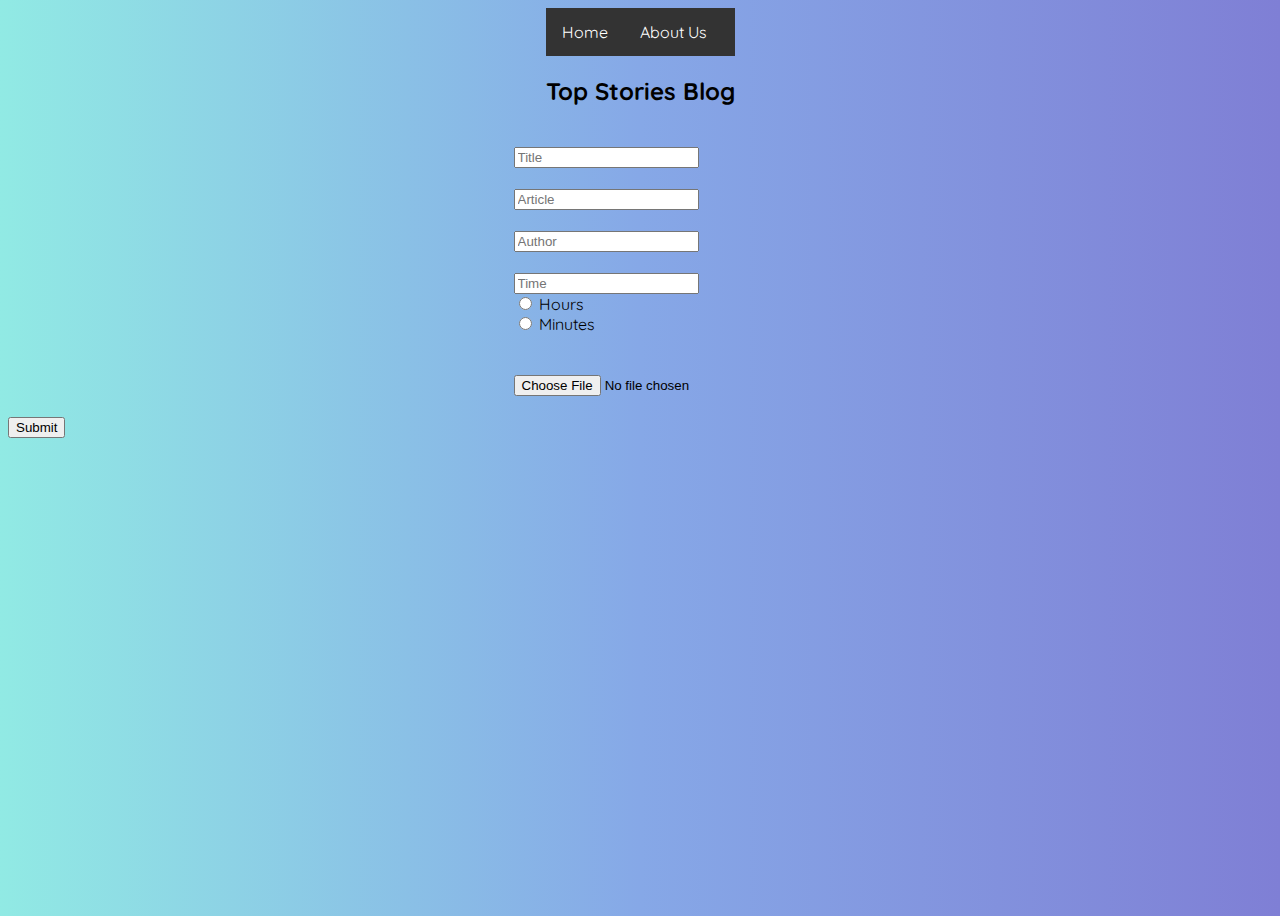
<file: index.html>
<!DOCTYPE html>
<html>
<head>
  <title>Top Stories Blog</title>
  <link href="styles.css" rel="stylesheet">
  <link href="https://cdn.jsdelivr.net/npm/bootstrap@5.2.1/dist/css/bootstrap.min.css" rel="stylesheet"
    integrity="sha384-iYQeCzEYFbKjA/T2uDLTpkwGzCiq6soy8tYaI1GyVh/UjpbCx/TYkiZhlZB6+fzT" crossorigin="anonymous">
  <script src="http://ajax.googleapis.com/ajax/libs/jquery/1.7.1/jquery.min.js" type="text/javascript"></script>
</head>
<body>
  <div class="container">
    <ul>      
      <li><a class="active"  href="./index.html">Home</a></li>      
      <li><a href="./about.html">About Us</a></li>      
    </ul>
    <h2 class="text-center">Top Stories Blog</h2>
    <br>
  </div>
  <form name="myForm" action="/action_page.php" method="post" required>
    <div class="row mx-2">
      <div class="col-6">
        <input type="text" class="form-control" placeholder="Title" id="title" >
      </div>
    </div>
    <br>
    <div class="row mx-2">
      <div class="col-6">
        <input type="textarea" class="form-control" placeholder="Article" id="article" >
      </div>
    </div>
    <br>
    <div class="row mx-2">
      <div class="col-6">
        <input type="text" class="form-control" placeholder="Author" id="author" >
      </div>
    </div>
    <br>
    <div class="row mx-2">
      <div class="col-6">
        <input type="number" class="form-control" placeholder="Time" id="time" >
      </div>
    </div>
  
  <div class="form-check form-check-inline mx-4">
    <input class="form-check-input" type="radio" name="time" id="inlineRadio1" value="Hours">
    <label class="form-check-label" for="inlineRadio1">Hours</label>
  </div>
  <div class="form-check form-check-inline mx-4">
    <input class="form-check-input" type="radio" name="time" id="inlineRadio2" value="Minutes">
    <label class="form-check-label" for="inlineRadio1">Minutes</label>
  </div>
  <br>
  <br>
  <div class="row mx-2">
    <div class="col-6">
      <input type="file" id="image" name="image" onchange="readURL(this);" accept="image/png, image/jpeg" >
    </div>
  </div>
</form>
  <br>
  <button type="submit" class="btn btn-primary mx-4" onclick="submit()">Submit</button>
  <br> 
  <div class="container mx-auto mt-4 main">
  </div>
</body>
<script src="script.js"></script>
</html>
</file>
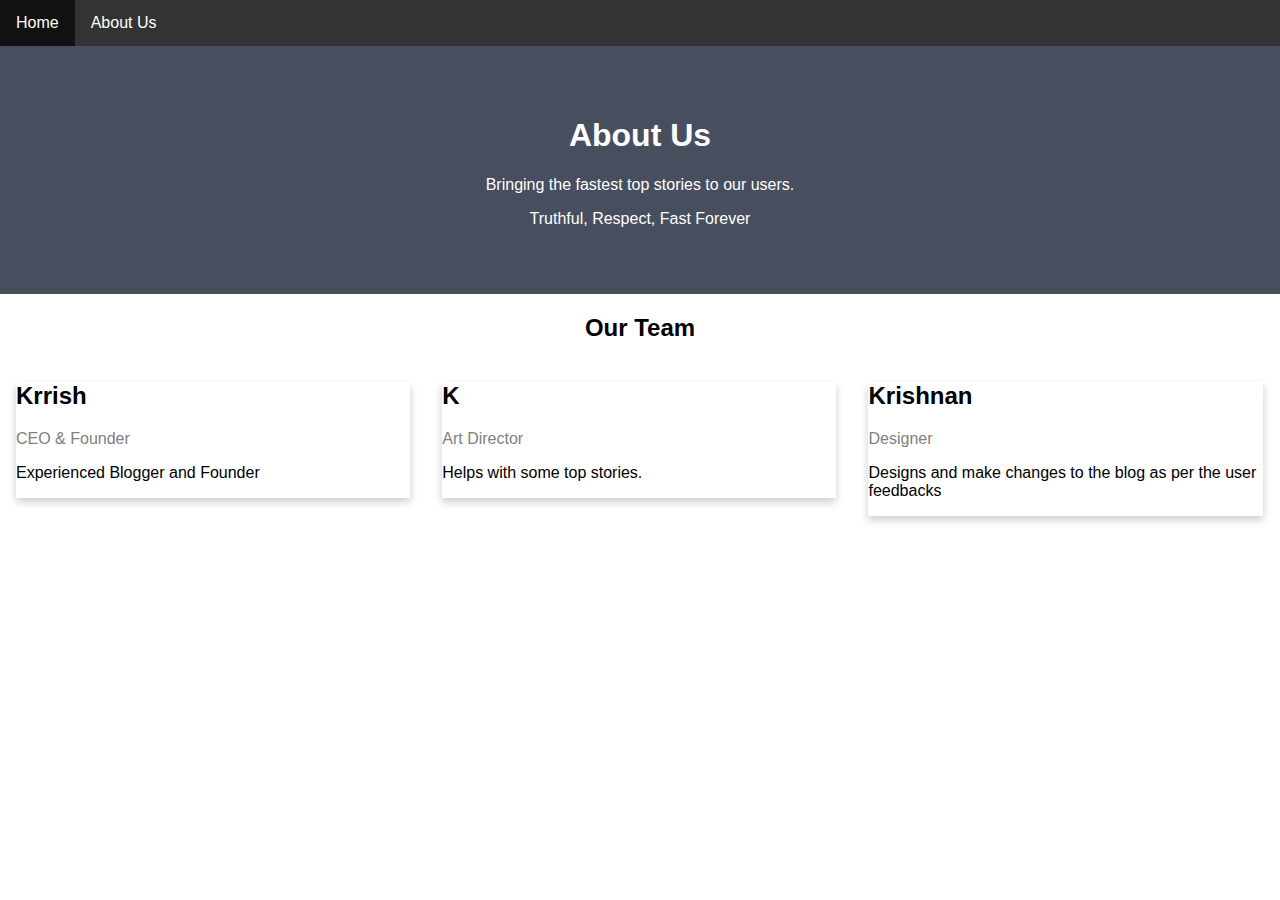
<file: about.html>
<!DOCTYPE html>
<html>
<head>
    <link href="about.css" rel="stylesheet">
    <meta name="viewport" content="width=device-width, initial-scale=1">
    <style>
       
    </style>
</head>
<body>
    <div class="container">
        <ul>
            <li><a class="active" href="./index.html">Home</a></li>            
            <li><a href="./about.html">About Us</a></li>
        </ul>
        <div class="about-section">
            <h1>About Us</h1>
            <p>Bringing the fastest top stories to our users.</p>
            <p>Truthful, Respect, Fast Forever</p>
        </div>
        <h2 style="text-align:center">Our Team</h2>
        <div class="row">
            <div class="column">
                <div class="card">
                    <div class="container">
                        <h2>Krrish</h2>
                        <p class="title">CEO & Founder</p>
                        <p>Experienced Blogger and Founder</p>
                    </div>
                </div>
            </div>
            <div class="column">
                <div class="card">
                    <div class="container">
                        <h2>K</h2>
                        <p class="title">Art Director</p>
                        <p>Helps with some top stories.</p>
                    </div>
                </div>
            </div>
            <div class="column">
                <div class="card">
                    <div class="container">
                        <h2>Krishnan</h2>
                        <p class="title">Designer</p>
                        <p>Designs and make changes to the blog as per the user feedbacks</p>
                    </div>
                </div>
            </div>
        </div>
</body>
</html>
</file>
<file: styles.css>
@import url("https://fonts.googleapis.com/css2?family=Quicksand:wght@300..700&display=swap");

  :root {
    --gradient: linear-gradient(to left top, #DD2476 10%, #FF512F 90%) !important;
  }

  body {
    font-family: "Quicksand", sans-serif;
    place-items: center;
    height: 100vh;
    background: #7f7fd5;
    background: linear-gradient(to right, #91eae4, #86a8e7, #7f7fd5);
  }

  .container{
    max-width: 100%!important;
    padding: 0!important;
    margin: 0!important;    
  }  

  img {
    max-width: 100%;
    display: block;
    object-fit: cover;
  }

  .card {
    display: flex;
    flex-direction: column;
    width: clamp(20rem, calc(20rem + 2vw), 22rem);
    overflow: hidden;
    box-shadow: 0 .1rem 1rem rgba(0, 0, 0, 0.1);
    border-radius: 1em;
    background: #ECE9E6;
    background: linear-gradient(to right, #FFFFFF, #ECE9E6);
    transition: 0.3s
  }

  .card:hover {
    transform: scale(1.1);
  }

  .card__body {
    padding: 1rem;
    display: flex;
    flex-direction: column;
    gap: .5rem;
  }

  .card-title{
    font-size: 1.5rem;
    font-weight: bold;
    color: black;
  }

  .card-text{
    font-size: small;
  }

  ul {
    list-style-type: none;
    margin: 0;
    padding: 0;
    overflow: hidden;
    background-color: #333;
  }

  li {
    float: left;
  }

  li a {
    display: block;
    color: white;
    text-align: center;
    padding: 14px 16px;
    text-decoration: none;
  }

  li a:hover {
    background-color: #111;
  }


  .card__footer {
    display: flex;
    padding: 1rem;
    margin-top: auto;
  }

  .user {
    display: flex;
    gap: .5rem;
  }

  .user__image {
    border-radius: 50%;
  }

  .user__info>small {
    color: #666;
  }

  .float-right {
    float: right;
  }

  .main{
    display: flex;
    justify-content: center;
    align-items: center;
  }
</file>
<file: about.css>
body {
    font-family: Arial, Helvetica, sans-serif;
    margin: 0;
}

html {
    box-sizing: border-box;
}

*,
*:before,
*:after {
    box-sizing: inherit;
}

.column {
    float: left;
    width: 33.3%;
    margin-bottom: 16px;
    padding: 0 8px;
}

.card {
    box-shadow: 0 4px 8px 0 rgba(0, 0, 0, 0.2);
    margin: 8px;
}

.about-section {
    padding: 50px;
    text-align: center;
    background-color: #474e5d;
    color: white;
}

.container {
    padding: 0;
    margin: 0;
}

.container::after,
.row::after {
    content: "";
    clear: both;
    display: table;
}

.title {
    color: grey;
}

.button {
    border: none;
    outline: 0;
    display: inline-block;
    padding: 8px;
    color: white;
    background-color: #000;
    text-align: center;
    cursor: pointer;
    width: 100%;
}

.button:hover {
    background-color: #555;
}

ul {
    list-style-type: none;
    margin: 0;
    padding: 0;
    overflow: hidden;
    background-color: #333;
}

li {
    float: left;
}

li a {
    display: block;
    color: white;
    text-align: center;
    padding: 14px 16px;
    text-decoration: none;
}

li a:hover {
    background-color: #111;
}


@media screen and (max-width: 650px) {
    .column {
        width: 100%;
        display: block;
    }
}
</file>
